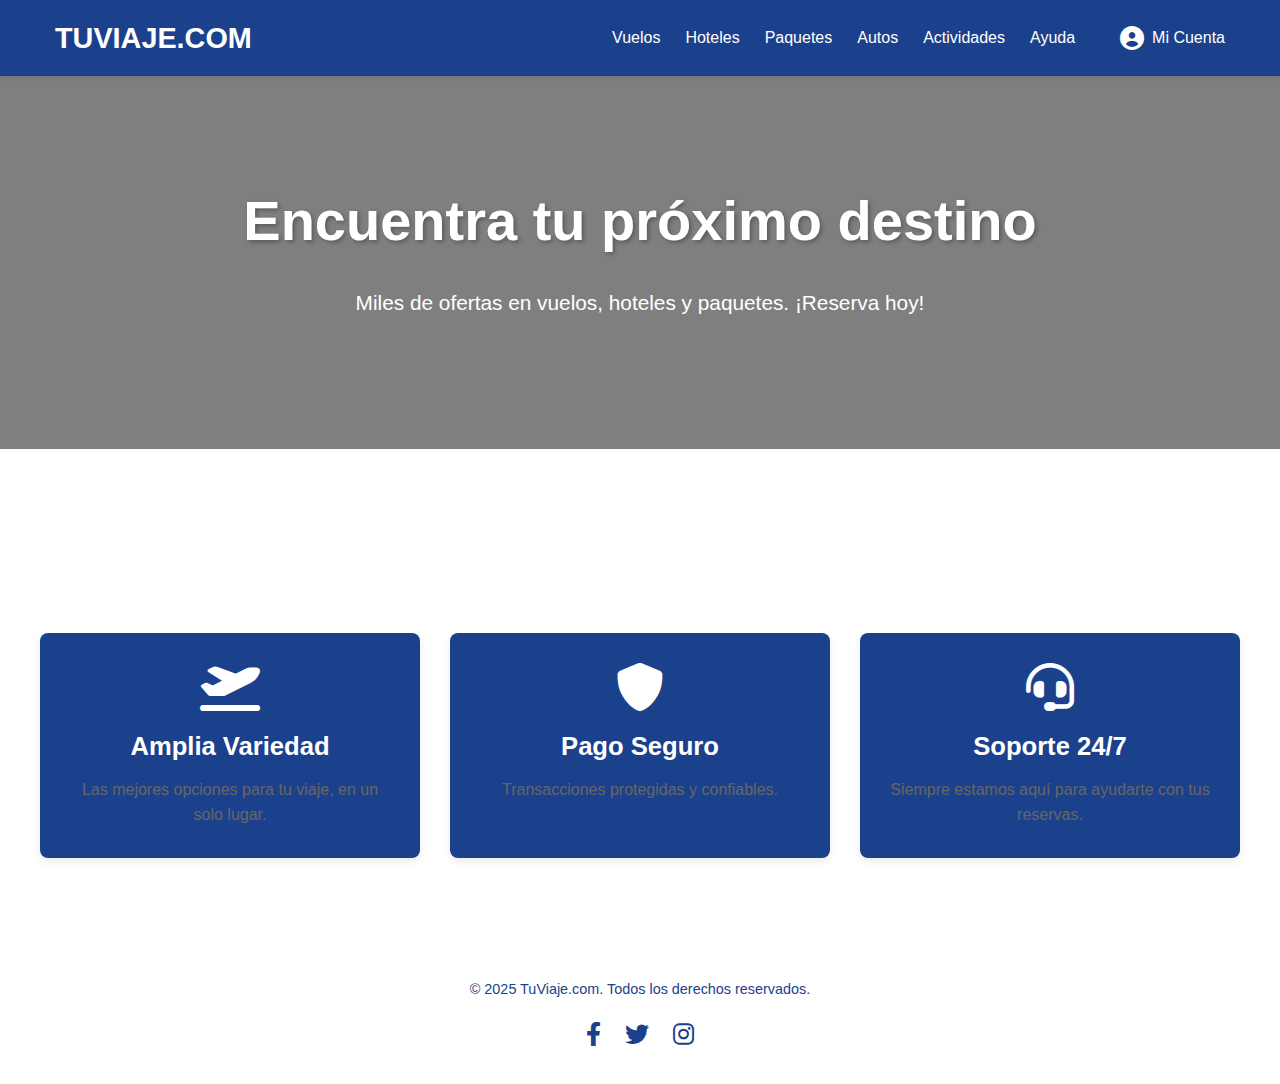
<file: index.html>
<!DOCTYPE html>
<html lang="es">
<head>
    <meta charset="UTF-8">
    <meta name="viewport" content="width=device-width, initial-scale=1.0">
    <title>Tu Viaje Ideal</title>
    <link rel="stylesheet" href="style.css">
    <link rel="stylesheet" href="https://cdnjs.cloudflare.com/ajax/libs/font-awesome/6.0.0-beta3/css/all.min.css">
</head>
<body>
    <header class="main-header">
        <div class="container">
            <a href="#" class="logo">TuViaje.com</a>
            <nav class="main-nav">
                <button class="nav-toggle" aria-label="Abrir menú">
                    <i class="fas fa-bars"></i>
                </button>
                <ul class="nav-list">
                    <li><a href="#">Vuelos</a></li>
                    <li><a href="#">Hoteles</a></li>
                    <li><a href="#">Paquetes</a></li>
                    <li><a href="#">Autos</a></li>
                    <li><a href="#">Actividades</a></li>
                    <li><a href="#">Ayuda</a></li>
                    <li class="user-menu">
                        <a href="#">
                            <i class="fas fa-user-circle"></i> Mi Cuenta
                        </a>
                    </li>
                </ul>
            </nav>
        </div>
    </header>

    <main class="hero-section">
        <div class="container">
            <h1>Encuentra tu próximo destino</h1>
            <p>Miles de ofertas en vuelos, hoteles y paquetes. ¡Reserva hoy!</p>
            </div>
    </main>

    <section class="info-section container">
        <h2>¿Por qué elegirnos?</h2>
        <div class="features-grid">
            <div class="feature-item">
                <i class="fas fa-plane-departure"></i>
                <h3>Amplia Variedad</h3>
                <p>Las mejores opciones para tu viaje, en un solo lugar.</p>
            </div>
            <div class="feature-item">
                <i class="fas fa-shield-alt"></i>
                <h3>Pago Seguro</h3>
                <p>Transacciones protegidas y confiables.</p>
            </div>
            <div class="feature-item">
                <i class="fas fa-headset"></i>
                <h3>Soporte 24/7</h3>
                <p>Siempre estamos aquí para ayudarte con tus reservas.</p>
            </div>
        </div>
    </section>

    <footer class="main-footer">
        <div class="container">
            <p>&copy; 2025 TuViaje.com. Todos los derechos reservados.</p>
            <div class="social-links">
                <a href="#" aria-label="Facebook"><i class="fab fa-facebook-f"></i></a>
                <a href="#" aria-label="Twitter"><i class="fab fa-twitter"></i></a>
                <a href="#" aria-label="Instagram"><i class="fab fa-instagram"></i></a>
            </div>
        </div>
    </footer>

    <script src="scrip.js"></script>
</body>
</html>
</file>
<file: style.css>
/* Variables CSS para colores */
:root {
    --primary-color: #fff; /* Azul vibrante, similar a Despegar */
    --secondary-color: #fff; /* Azul más oscuro para hover */
    --text-color: #fff;
    --light-bg: #fff;
    --dark-bg: #fff;
    --white: #1C418C;
    --border-color: #fff;
}

/* Reset básico */
* {
    margin: 0;
    padding: 0;
    box-sizing: border-box;
}

body {
    font-family: 'Helvetica Neue', Helvetica, Arial, sans-serif;
    line-height: 1.6;
    color: var(--text-color);
    background-color: var(--light-bg);
}

.container {
    max-width: 1200px;
    margin: 0 auto;
    padding: 0 15px;
}

a {
    text-decoration: none;
    color: var(--primary-color);
}

a:hover {
    color: var(--secondary-color);
}

ul {
    list-style: none;
}

/* --- Header --- */
.main-header {
    background-color: var(--white);
    box-shadow: 0 2px 4px rgba(0, 0, 0, 0.1);
    padding: 15px 0;
}

.main-header .container {
    display: flex;
    justify-content: space-between;
    align-items: center;
}

.logo {
    font-size: 1.8rem;
    font-weight: bold;
    color: var(--primary-color);
    text-transform: uppercase;
}

/* --- Navegación principal --- */
.main-nav .nav-list {
    display: flex;
    gap: 25px; /* Espacio entre los elementos del menú */
    align-items: center;
}

.main-nav .nav-list a {
    color: var(--text-color);
    font-weight: 500;
    padding: 5px 0;
    transition: color 0.3s ease;
}

.main-nav .nav-list a:hover {
    color: var(--primary-color);
}

.main-nav .nav-toggle {
    display: none; /* Oculto por defecto en desktop */
    background: none;
    border: none;
    font-size: 1.8rem;
    color: var(--primary-color);
    cursor: pointer;
}

.user-menu {
    margin-left: 20px;
}

.user-menu a {
    display: flex;
    align-items: center;
    gap: 8px;
    color: var(--primary-color) !important; /* Para asegurar que el color sea primario */
}

.user-menu a i {
    font-size: 1.5rem;
}

/* --- Hero Section --- */
.hero-section {
    background: linear-gradient(rgba(0, 0, 0, 0.5), rgba(0, 0, 0, 0.5)), url('https://via.placeholder.com/1500x500/007bff/ffffff?text=Tu+Destino+Te+Espera') no-repeat center center/cover;
    color: var(--primary-color);
    text-align: center;
    padding: 100px 0;
    margin-bottom: 40px;
}

.hero-section h1 {
    font-size: 3.5rem;
    margin-bottom: 20px;
    text-shadow: 2px 2px 4px rgba(0, 0, 0, 0.3);
}

.hero-section p {
    font-size: 1.3rem;
    margin-bottom: 30px;
}

/* --- Info Section (Features Grid) --- */
.info-section {
    padding: 40px 0;
    text-align: center;
}

.info-section h2 {
    font-size: 2.5rem;
    margin-bottom: 40px;
    color: var(--secondary-color);
}

.features-grid {
    display: grid;
    grid-template-columns: repeat(auto-fit, minmax(280px, 1fr));
    gap: 30px;
}

.feature-item {
    background-color: var(--white);
    padding: 30px;
    border-radius: 8px;
    box-shadow: 0 4px 8px rgba(0, 0, 0, 0.08);
    transition: transform 0.3s ease;
}

.feature-item:hover {
    transform: translateY(-5px);
}

.feature-item i {
    font-size: 3rem;
    color: var(--primary-color);
    margin-bottom: 15px;
}

.feature-item h3 {
    font-size: 1.6rem;
    margin-bottom: 10px;
    color: var(--text-color);
}

.feature-item p {
    font-size: 1rem;
    color: #666;
}


/* --- Footer --- */
.main-footer {
    background-color: var(--dark-bg);
    color: var(--white);
    padding: 30px 0;
    text-align: center;
    margin-top: 50px;
}

.main-footer .container {
    display: flex;
    flex-direction: column;
    align-items: center;
    gap: 15px;
}

.main-footer p {
    font-size: 0.9rem;
}

.social-links a {
    color: var(--white);
    font-size: 1.5rem;
    margin: 0 10px;
    transition: color 0.3s ease;
}

.social-links a:hover {
    color: var(--primary-color);
}

/* --- Media Queries para Responsividad --- */

@media (max-width: 992px) {
    .main-nav .nav-list {
        gap: 15px;
    }
    .hero-section h1 {
        font-size: 2.8rem;
    }
    .hero-section p {
        font-size: 1.1rem;
    }
}

@media (max-width: 768px) {
    .main-header .container {
        flex-wrap: wrap; /* Permite que los elementos se envuelvan */
        justify-content: center;
    }

    .logo {
        width: 100%; /* El logo ocupa todo el ancho */
        text-align: center;
        margin-bottom: 15px;
    }

    .main-nav {
        width: 100%;
        position: relative; /* Para posicionar el botón de toggle */
        display: flex;
        justify-content: flex-end; /* Alinea el botón de toggle a la derecha */
        margin-top: -50px; /* Ajuste para el logo que ahora es 100% */
        padding-right: 15px; /* Espacio para el botón de toggle */
    }

    .main-nav .nav-toggle {
        display: block; /* Muestra el botón de menú hamburguesa */
    }

    .main-nav .nav-list {
        display: none; /* Oculta el menú por defecto en móvil */
        flex-direction: column;
        width: 100%;
        background-color: var(--white);
        box-shadow: 0 4px 8px rgba(0, 0, 0, 0.1);
        position: absolute;
        top: 60px; /* Debajo del header/logo */
        left: 0;
        z-index: 1000;
        padding: 10px 0;
    }

    .main-nav .nav-list.active {
        display: flex; /* Muestra el menú cuando está activo */
    }

    .main-nav .nav-list li {
        width: 100%;
        text-align: center;
        border-bottom: 1px solid var(--border-color);
    }

    .main-nav .nav-list li:last-child {
        border-bottom: none;
    }

    .main-nav .nav-list a {
        padding: 15px 0;
        display: block;
        width: 100%;
    }

    .user-menu {
        margin-left: 0;
        margin-top: 10px; /* Espacio para el elemento de usuario */
    }

    .hero-section {
        padding: 60px 0;
    }

    .hero-section h1 {
        font-size: 2.2rem;
    }

    .hero-section p {
        font-size: 1rem;
    }

    .info-section h2 {
        font-size: 2rem;
    }
}

@media (max-width: 480px) {
    .logo {
        font-size: 1.5rem;
    }
    .hero-section h1 {
        font-size: 1.8rem;
    }
    .hero-section p {
        font-size: 0.9rem;
    }
    .feature-item h3 {
        font-size: 1.4rem;
    }
    .main-footer .social-links a {
        font-size: 1.2rem;
    }
}
</file>
